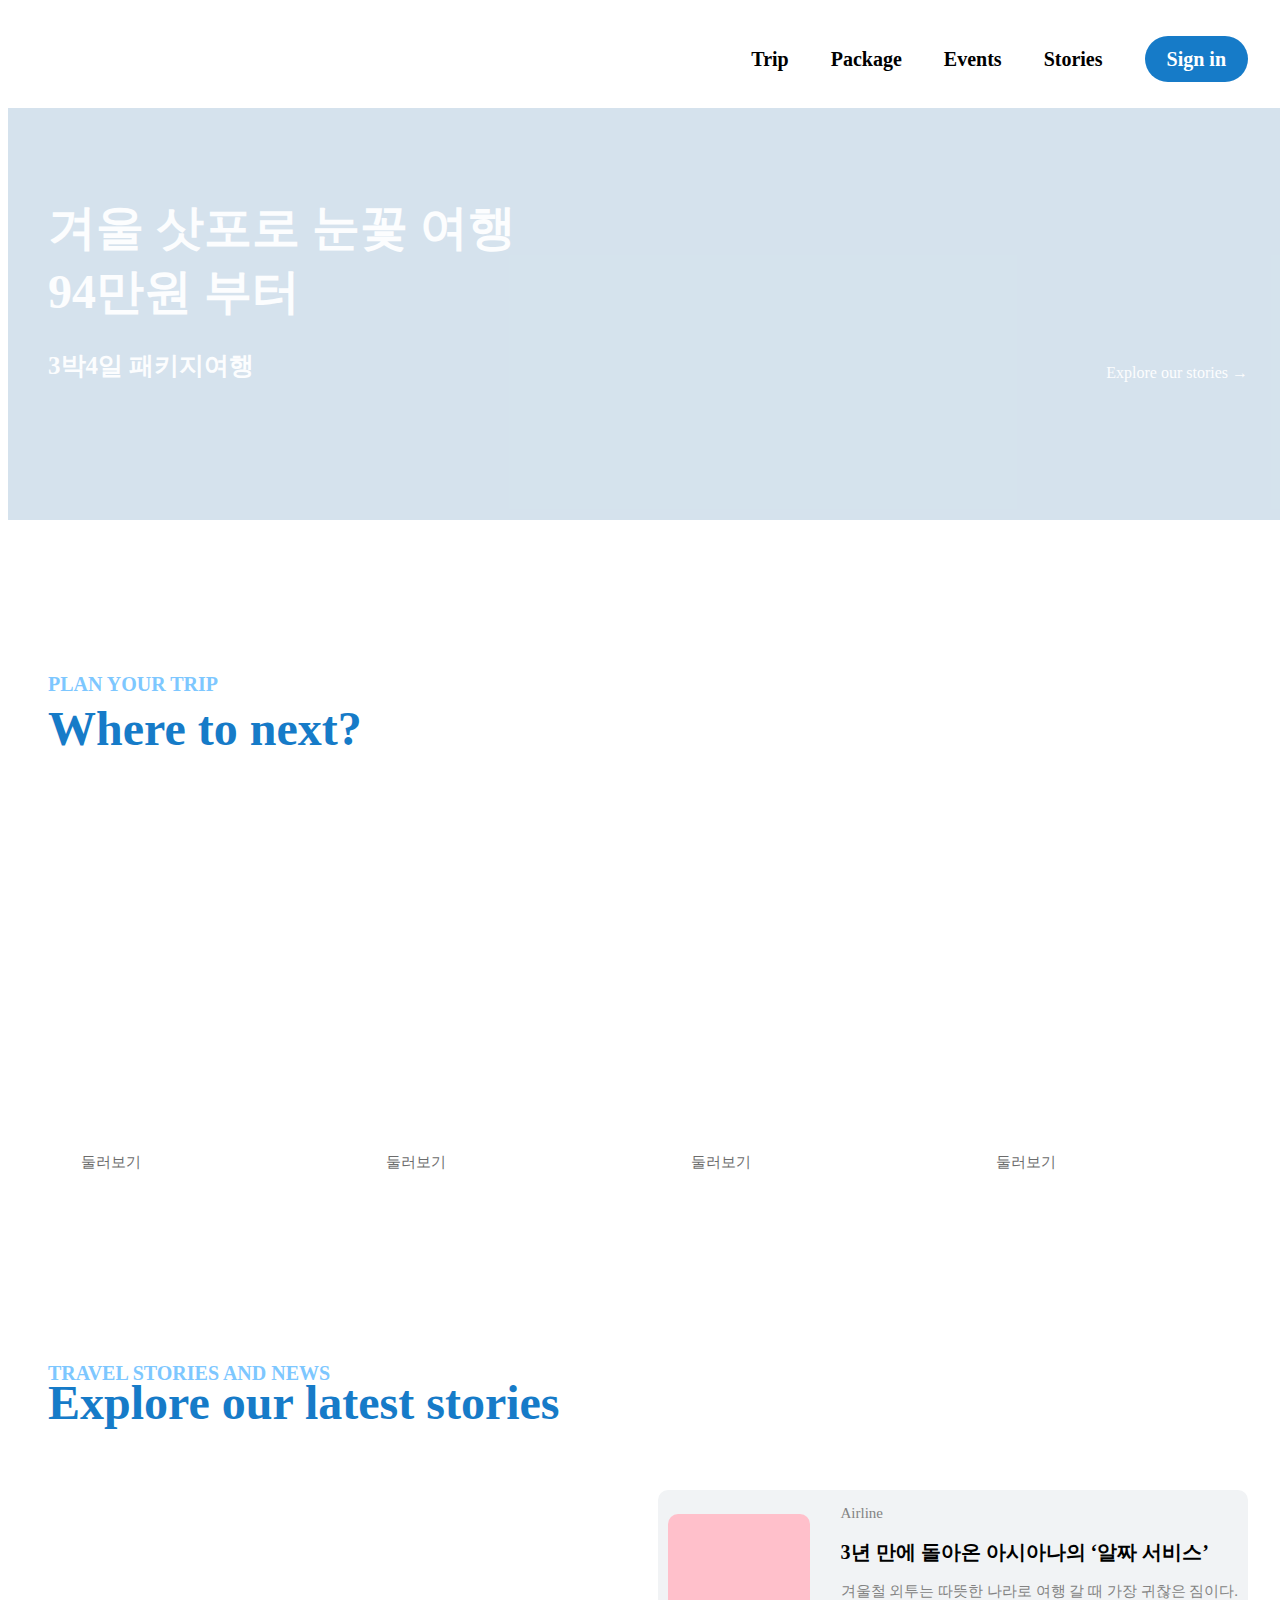
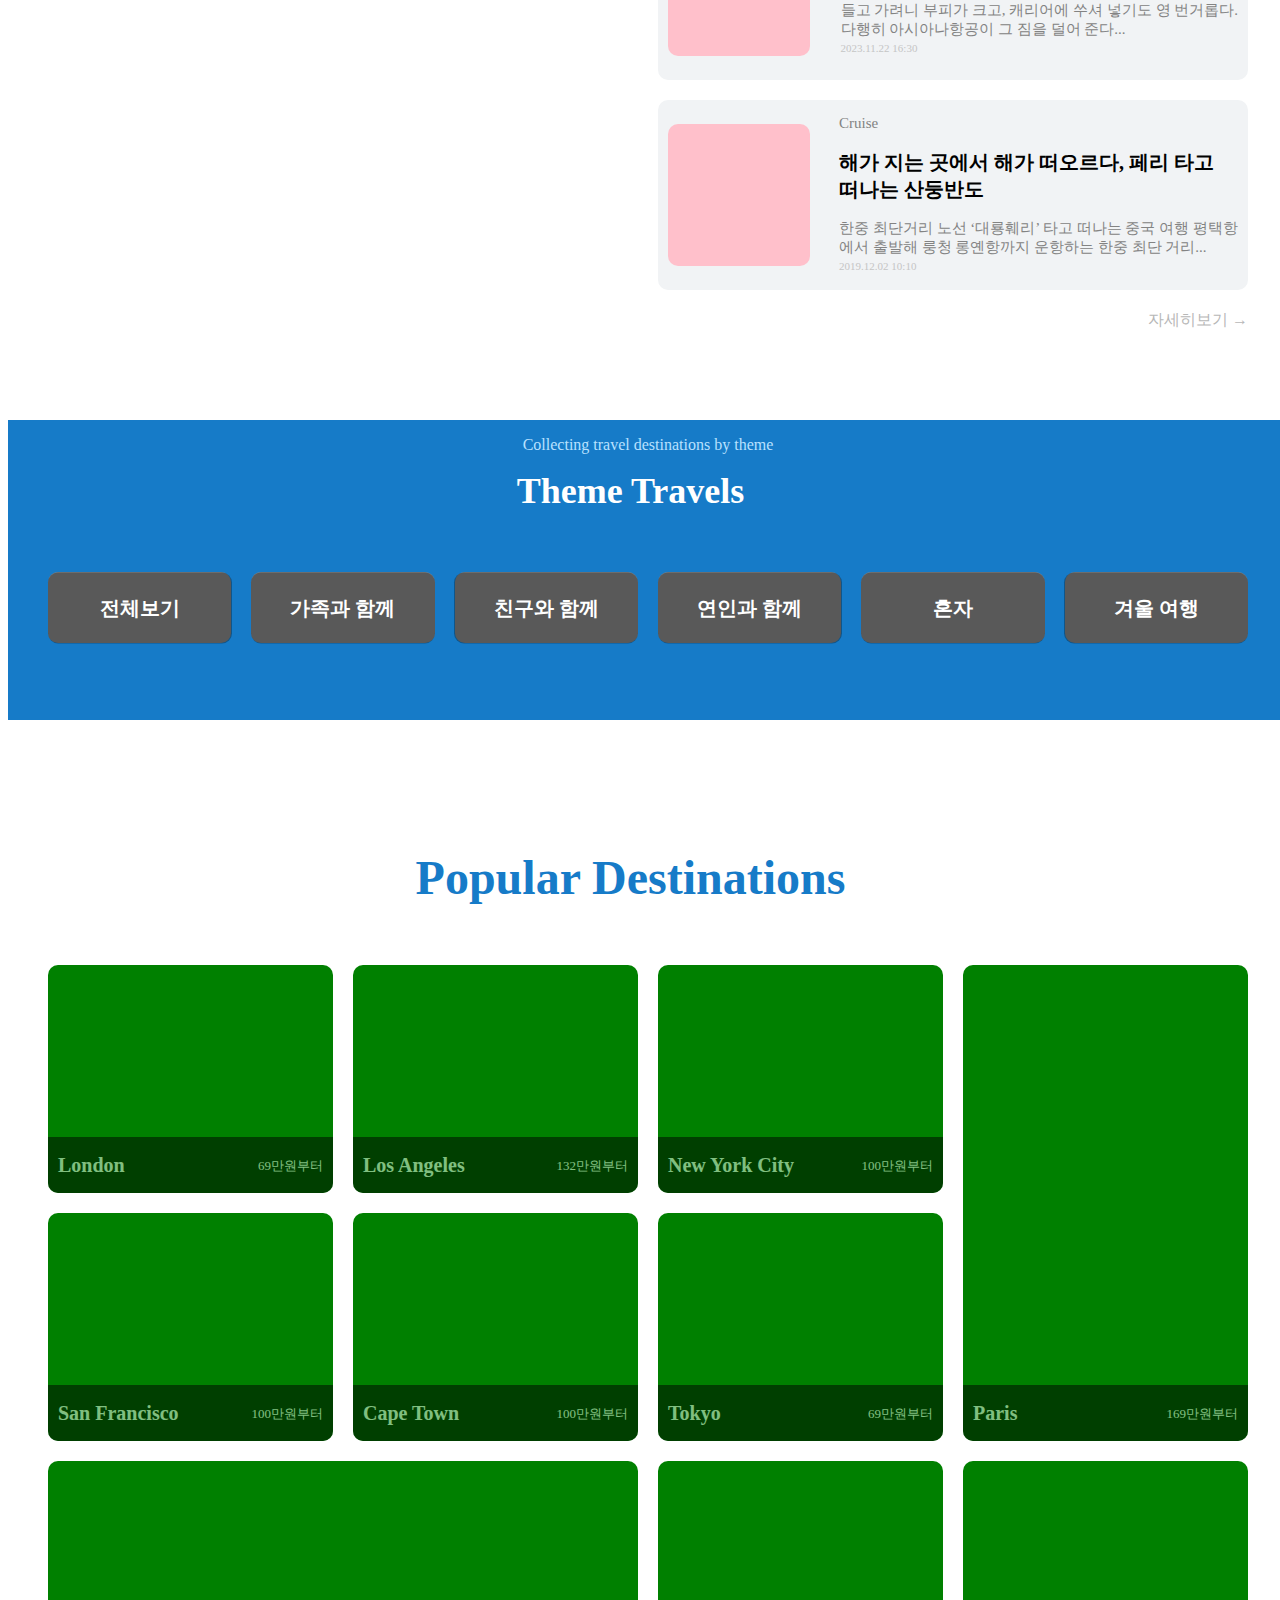
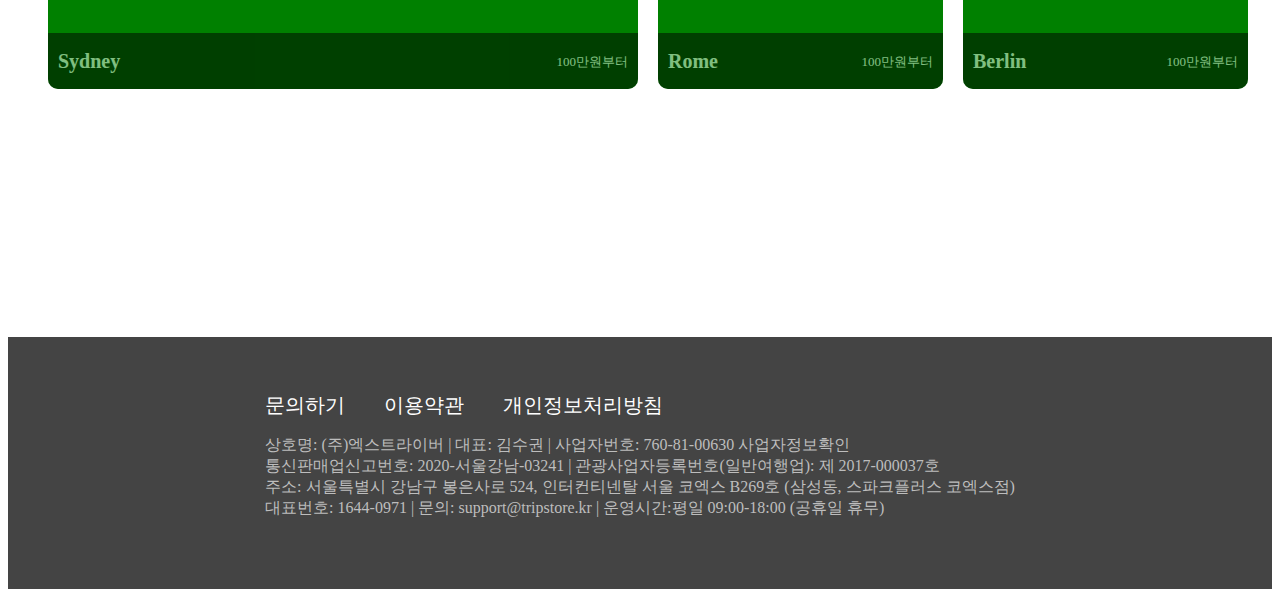
<file: index.html>
<!DOCTYPE html>
<html lang="ko-KR">
<head>
	<meta charset="UTF-8">
	<meta name="viewport" content="width=device-width, initial-scale=1.0">
	<title>Trip Store</title>
	<link rel="stylesheet" href="style.css">
</head>

<body>

    <header>
		<nav>
			<div class="logo"><a href="index.html"></a></div>
			<ul class="navigation">
				<li><a href="Trip.html">Trip</a></li>
				<li><a href="Package.html">Package</a></li>
				<li><a href="Events.html">Events</a></li>
				<li><a href="Stories.html">Stories</a></li>
                <div class="box1"><li><a href="#">Sign in</a></li></div>
			</ul>
		</nav>
        <div class="hero_image">
            <div class="cover">
                <div class="hero">
                    <h1>겨울 삿포로 눈꽃 여행<br>94만원 부터</h1>
                    <p>3박4일 패키지여행</p>
                    <a href="#">Explore our stories →</a>
                </div>
            </div>
        </div>
	</header>

    <main>
        <div class="Trip">
            <div class="title">
                <p>PLAN YOUR TRIP</p>
                <h1>Where to next?</h1>
            </div>
            <div class="Destination">
                <h3>삿포로</h3>
                <p>80여 개의 여행 상품</p>
                <a href="#">둘러보기</a>
            </div>
            <div class="Destination">
                <h3>오사카</h3>
                <p>440여 개의 여행 상품</p>
                <a href="#">둘러보기</a>
            </div>
            <div class="Destination">
                <h3>바르셀로나</h3>
                <p>350여 개의 여행 상품</p>
                <a href="#">둘러보기</a>
            </div>
            <div class="Destination">
                <h3>다낭</h3>
                <p>300여 개의 여행 상품</p>
                <a href="#">둘러보기</a>
            </div>
        </div>

        <div class="story">
			<div class="title">
			  <p>TRAVEL STORIES AND NEWS</p>
			  <h1>Explore our latest stories</h1>
			</div>
			<div class="News1">
			  <div class="info">
				<div class="headline">
				  <p>Abroad</p>
				  <h2>불가리아로 떠난 향기로운 여행<br><span>2023.11.22 16:30<span</h2>
				</div>
			  </div>
			</div>
			<div class="News1">
			  <div class="News2">
				<div class="img"></div>
				<div class="article">
				  <p>Airline</p>
				  <h2>3년 만에 돌아온 아시아나의 ‘알짜 서비스’</h2>
				  <h3>겨울철 외투는 따뜻한 나라로 여행 갈 때 가장 귀찮은 짐이다.<br>들고 가려니 부피가 크고, 캐리어에 쑤셔 넣기도 영 번거롭다.<br>다행히 아시아나항공이 그 짐을 덜어 준다...<br><span>2023.11.22 16:30</span></h3>
			    </div>
		    </div>
			  <div class="News2">
				<div class="img2"></div>
				<div class="article">
				  <p>Cruise</p>
				  <h2>해가 지는 곳에서 해가 떠오르다, 페리 타고 <br>떠나는 산둥반도</h2>
				  <h3>한중 최단거리 노선 ‘대룡훼리’ 타고 떠나는 중국 여행 평택항<br>에서 출발해 룽청 롱옌항까지 운항하는 한중 최단 거리...<br><span>2019.12.02 10:10</span></h3>
			  </div>
			</div>
			<a href="#">자세히보기 →</a>
		</div>
        </div>

        <div class="banner">
			<div class="theme">
			  <div class="title">
				<p>Collecting travel destinations by theme</p>
				<h1>Theme Travels</h1>
			  </div>
			  <div class="item">
				<h3>전체보기</h3>
			  </div>
			  <div class="item">
				<h3>가족과 함께</h3>
			  </div>
			  <div class="item">
				<h3>친구와 함께</h3>
			  </div>
			  <div class="item">
				<h3>연인과 함께</h3>
			  </div>
			  <div class="item">
				<h3>혼자</h3>
			  </div>
			  <div class="item">
				<h3>겨울 여행</h3>
			  </div>
			</div>
		</div>

        <div class="contents">
			<div class="popular">
				<h1>Popular Destinations</h1>
			</div>
			<div class="container">
			  <div class="place">
				<div class="title">
				  <h2>London</h2>
				  <p>69만원부터</p>
				</div>
			  </div>
			  <div class="place">
				<div class="title">
				  <h2>Los Angeles</h2>
				  <p>132만원부터</p>
				</div>
			  </div>
			  <div class="place">
				<div class="title">
				  <h2>New York City</h2>
				  <p>100만원부터</p>
				</div>
			  </div>
			  <div class="place">
				<div class="title">
				  <h2>Paris</h2>
				  <p>169만원부터</p>
				</div>
			  </div>
			  <div class="place">
				<div class="title">
				  <h2>San Francisco</h2>
				  <p>100만원부터</p>
				</div>
			  </div>
			  <div class="place">
				<div class="title">
				  <h2>Cape Town</h2>
				  <p>100만원부터</p>
				</div>
			  </div>
			  <div class="place">
				<div class="title">
				  <h2>Tokyo</h2>
				  <p>69만원부터</p>
				</div>
			  </div>
			  <div class="place">
				<div class="title">
				  <h2>Sydney</h2>
				  <p>100만원부터</p>
				</div>
			  </div>
			  <div class="place">
				<div class="title">
				  <h2>Rome</h2>
				  <p>100만원부터</p>
				</div>
			  </div>
			  <div class="place">
				<div class="title">
				  <h2>Berlin</h2>
				  <p>100만원부터</p>
				</div>
			  </div>
			</div>
		</div>

    </main>

	<footer>
        <div class="box">
            <text>
              <h1>문의하기</h1>
              <h1>이용약관</h1>
              <h1>개인정보처리방침</h1>
              <p>상호명: (주)엑스트라이버 | 대표: 김수권 | 사업자번호: 760-81-00630 사업자정보확인<br/>통신판매업신고번호: 2020-서울강남-03241 | 관광사업자등록번호(일반여행업): 제 2017-000037호 <br/>주소: 서울특별시 강남구 봉은사로 524, 인터컨티넨탈 서울 코엑스 B269호 (삼성동, 스파크플러스 코엑스점)<br/>대표번호: 1644-0971 | 문의: support@tripstore.kr | 운영시간:평일 09:00-18:00 (공휴일 휴무)</p>
            </text>
        </div>
	</footer>
					  <script type="text/javascript">
		(function(w, d, a){
			w.__beusablerumclient__ = {
				load : function(src){
					var b = d.createElement("script");
					b.src = src; b.async=true; b.type = "text/javascript";
					d.getElementsByTagName("head")[0].appendChild(b);
				}
			};w.__beusablerumclient__.load(a + "?url=" + encodeURIComponent(d.URL));
		})(window, document, "//rum.beusable.net/load/b231204e104416u918");
	</script>
</body>
					  </html>
</file>
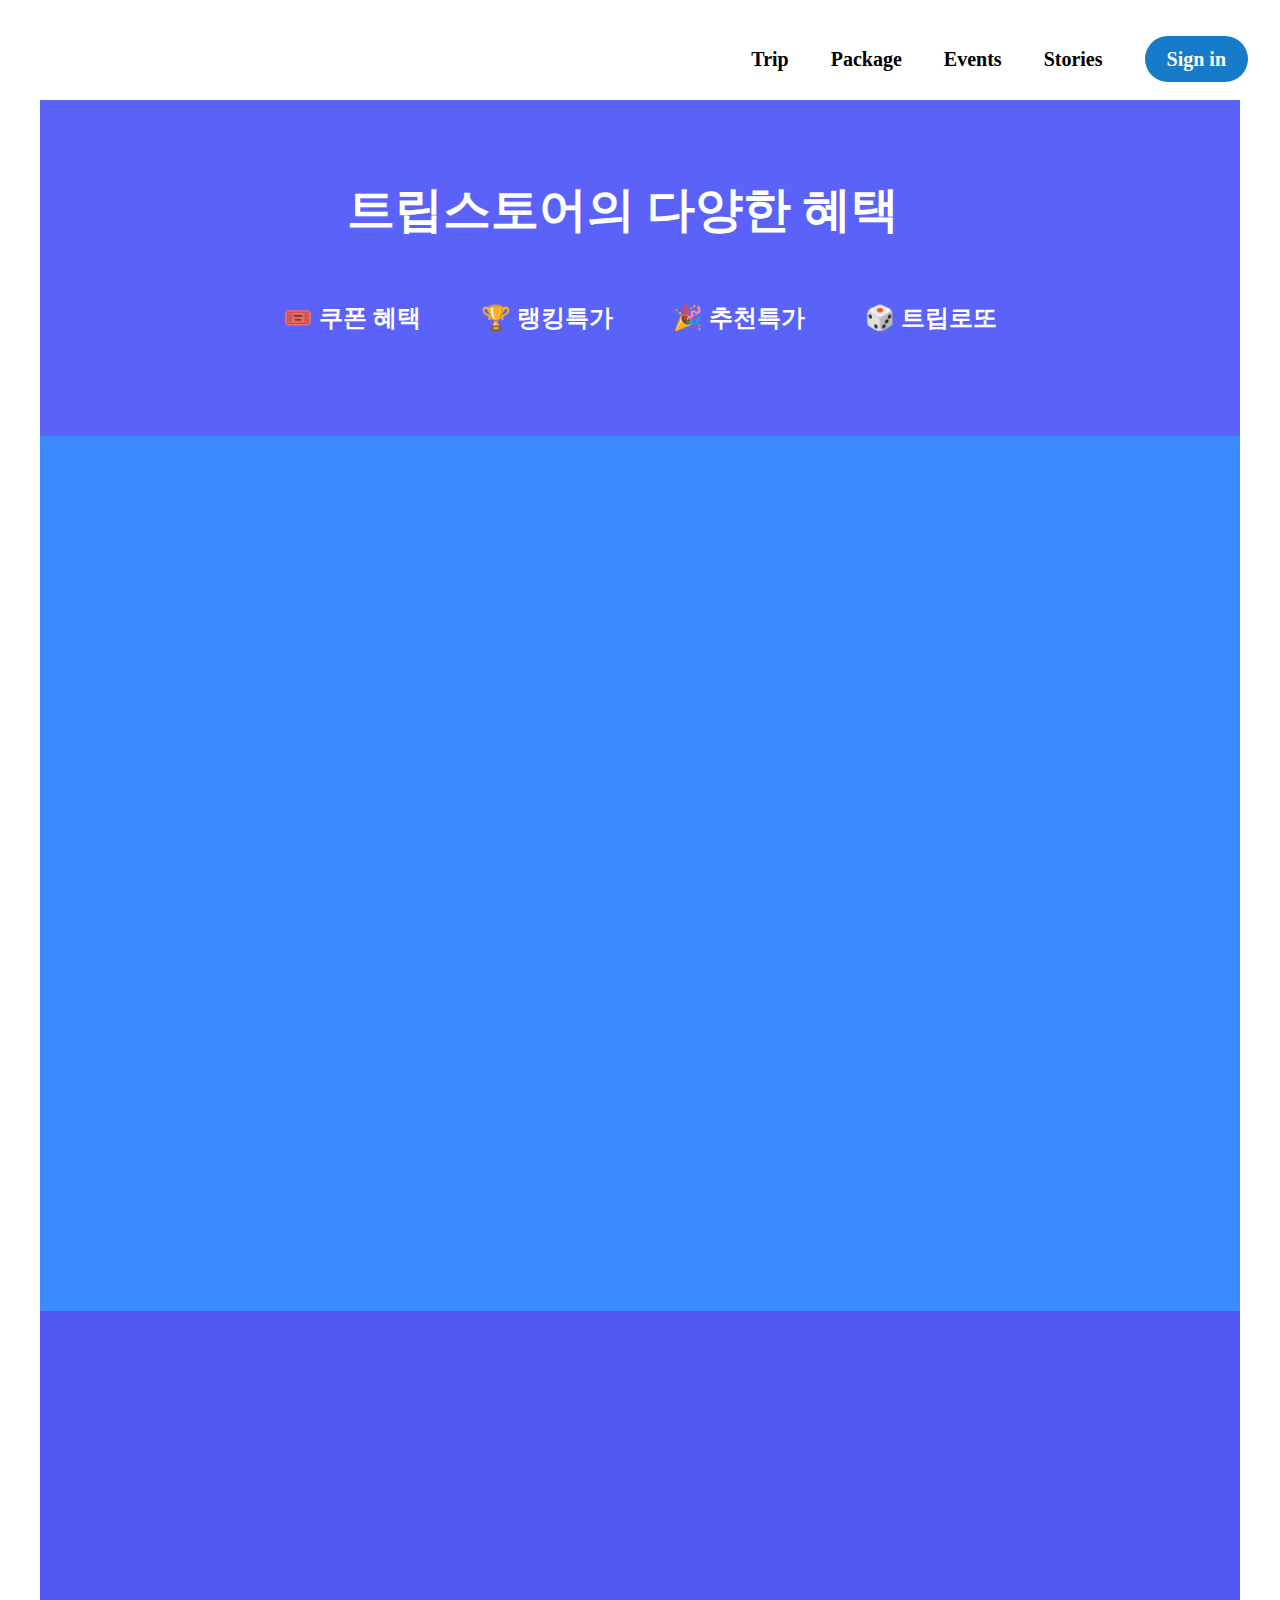
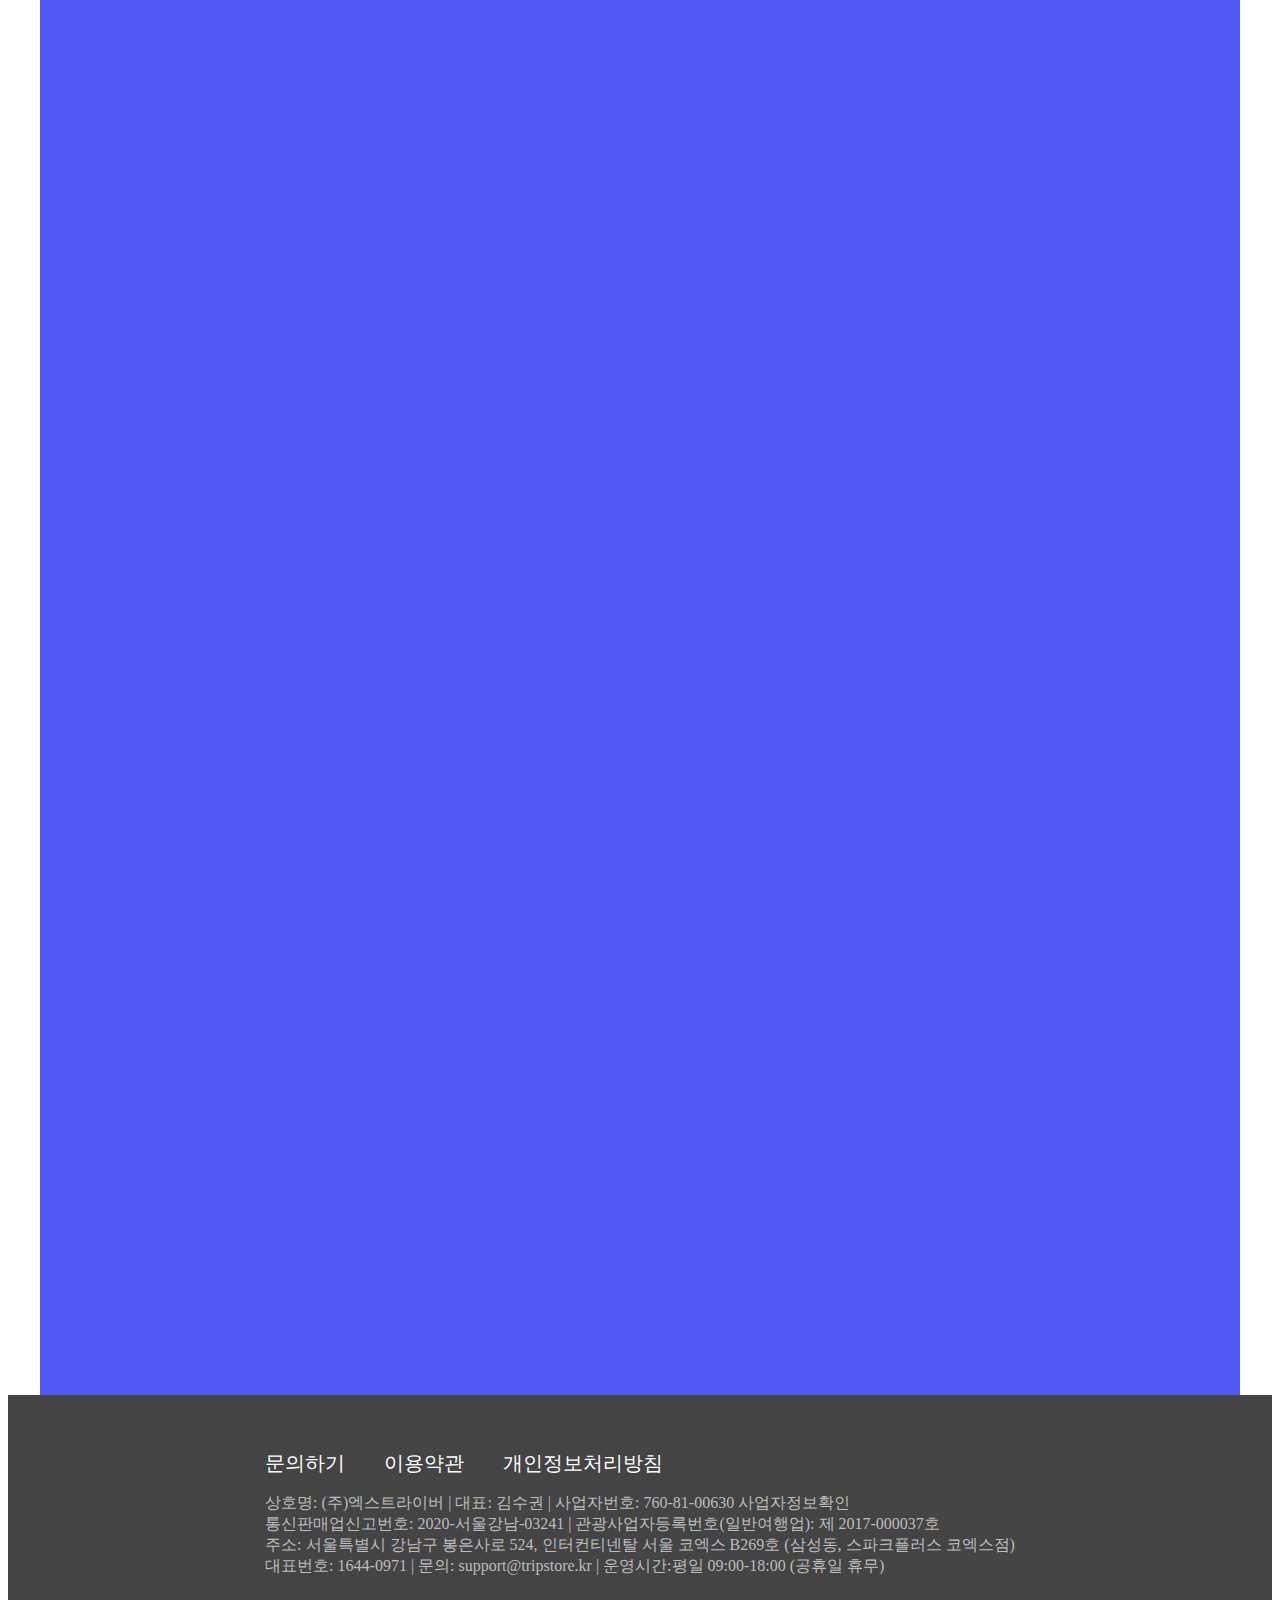
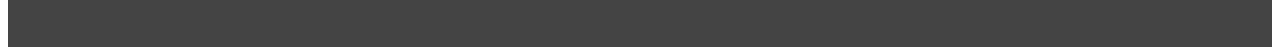
<file: Events.html>
<!DOCTYPE html>
<html lang="ko-KR">
<head>
	<meta charset="UTF-8">
	<meta name="viewport" content="width=device-width, initial-scale=1.0">
	<title>Trip Store</title>
	<link rel="stylesheet" href="Events.css">
</head>

<body>

    <header>
		<nav>
			<div class="logo"><a href="index.html"></a></div>
			<ul class="navigation">
				<li><a href="Trip.html">Trip</a></li>
				<li><a href="Package.html">Package</a></li>
				<li><a href="Events.html">Events</a></li>
				<li><a href="Stories.html">Stories</a></li>
                <div class="box1"><li><a href="#">Sign in</a></li></div>
			</ul>
		</nav>
	</header>

    <main>
        <div class="Events">
            <div class="title">
              <h1>트립스토어의 다양한 혜택</h1>
            </div>
            <div class="text">
              <p>🎟️ 쿠폰 혜택</p>
              <p>🏆 랭킹특가</p>
              <p>🎉 추천특가</p>
              <p>🎲 트립로또</p>
            </div>
          </div>
          <div class="con1"></div>
          <div class="con2">
            <div class="benefit1"></div>
            <div class="benefit2"></div>
        </div>
    </main>

    <footer>
        <div class="box">
            <text>
              <h1>문의하기</h1>
              <h1>이용약관</h1>
              <h1>개인정보처리방침</h1>
              <p>상호명: (주)엑스트라이버 | 대표: 김수권 | 사업자번호: 760-81-00630 사업자정보확인<br/>통신판매업신고번호: 2020-서울강남-03241 | 관광사업자등록번호(일반여행업): 제 2017-000037호 <br/>주소: 서울특별시 강남구 봉은사로 524, 인터컨티넨탈 서울 코엑스 B269호 (삼성동, 스파크플러스 코엑스점)<br/>대표번호: 1644-0971 | 문의: support@tripstore.kr | 운영시간:평일 09:00-18:00 (공휴일 휴무)</p>
            </text>
        </div>
	</footer>

  <script type="text/javascript">
    (function(w, d, a){
        w.__beusablerumclient__ = {
            load : function(src){
                var b = d.createElement("script");
                b.src = src; b.async=true; b.type = "text/javascript";
                d.getElementsByTagName("head")[0].appendChild(b);
            }
        };w.__beusablerumclient__.load(a + "?url=" + encodeURIComponent(d.URL));
    })(window, document, "//rum.beusable.net/load/b231204e104416u918");
  </script>

</body>
</html>
</file>
<file: style.css>
header{
	width: 100vw;
	height: 515px;
    margin-left: auto;
    margin-right: auto;
	overflow: hidden;
    align-items: center;
	overflow: hidden;
}

header nav{
	margin-top: 10px;
	margin-left: 363px;
	height: 82px;
	width: 1200px;
	display: flex;
	justify-content: space-between;
	align-items: center;
  margin-left:auto;
  margin-right:auto;

}

header nav .logo{
	width: 312px;
    height: 82px;
    flex-shrink: 0;
    background: url("https://mblogthumb-phinf.pstatic.net/MjAxODEyMTlfMjQg/MDAxNTQ1MTU1Njg4MzUy.PgBR0NxIe-PqILU0JIf59I-U9NrXWmXP37BC0X1O9UAg.4jn1u4P_0cshoRxASCZqTxQZO4Yh0VBwZu5OHRV2XIAg.PNG.lovemw3/%ED%8A%B8%EB%A6%BD%EC%8A%A4%ED%86%A0%EC%96%B4_%EB%A1%9C%EA%B3%A02.png?type=w800");
  background-position: center;
	background-size: cover;
}

header nav ul{
	display: flex;
	list-style: none;
	gap: 42px;
}
header nav a{
	color: black; 
    font-size: 20px; 
    font-family: Roboto; 
    font-weight: 600; 
    text-decoration: none;
}
header nav .box1 a{
	color: white; 
    font-size: 20px; 
    font-family: Roboto; 
    font-weight: 600; 
    text-decoration: none;
    padding-top: 12px;
    padding-left: 22px;
    padding-right: 22px;
    padding-bottom: 12px;
    border-radius: 50px;
    background: #167BC8;
    width: 109px;
    height: 47px;
}

.hero_image {
    width: 100vw;
    height: 412px;
    margin-top: 8px;
    margin-left: auto;
    margin-right: auto;
    background: rgba(138, 177, 206, 0.20);
    background-image: url("https://a.travel-assets.com/findyours-php/viewfinder/images/res70/500000/500680-otaru-canal.jpg");
	background-position: center;
	background-size: cover;
    position: relative;
}

.cover {
    width: 100vw;
    height: 412px;
    background: rgba(138, 177, 206, 0.20);
}

.hero{
	width: 1200px;
    margin-left: auto;
    margin-right: auto;
    position: absolute;
    top: 88px;
    bottom: 88px;
    position: relative;
}

.hero h1{
	color: #FCFDFE;
    font-family: Roboto;
    font-size: 48px;
    font-style: normal;
    font-weight: 700;
    line-height: normal;
	margin-bottom: 24px;
}

.hero p{
	color: #FCFDFE;
    font-family: Roboto;
    font-size: 25px;
    font-style: normal;
    font-weight: 600;
    line-height: normal;
}

.hero a{
	text-decoration: none;
	color: #FCFDFE;
    text-align: right;
    font-family: Roboto;
    font-size: 16px;
    font-style: normal;
    font-weight: 500;
    line-height: normal;
    position: absolute;
    bottom : 0;
    right: 0;
}

main{
    width: 100vw;
    margin-top: 130px;
}

.Trip{
    margin-left: auto;
    margin-right: auto;
      width: 1200px;
      display: flex;
      flex-wrap: wrap;
      justify-content: space-between;
      gap:0 20px;
    margin-bottom: 130px;
  }
  
  .Trip .title {
      width: 100%;
      margin-bottom: 40px;
    }
  
  .Trip p{
      color: #7DC7FF;
    font-family: Roboto;
    font-size: 20px;
    font-style: normal;
    font-weight: 600;
    line-height: normal;
    margin-bottom: 5px;
    flex: 100%;
  }
  
  .Trip h1{
      color: #167BC8;
    font-family: Roboto;
    font-size: 48px;
    font-style: normal;
    font-weight: 600;
    line-height: normal;
    margin-bottom: 62px;
    flex: 100%;
  }
  
  .Trip .Destination{
      flex: 1 0;
      height: 368px;
      border-radius: 10px;
      position: relative;
      padding: 24px;
      display: flex;
      flex-direction: column;
      justify-content: space-between;
  
      transition: all 0.1s ease-in;
  }

  .Trip .Destination:hover{
	transform: translateY(-8px);
	box-shadow: 0 4px 30px rgba(0,0,0,0.3);
}

  .Trip .Destination:nth-child(2){
	background-image: url("https://d20aeo683mqd6t.cloudfront.net/articles/title_images/000/036/784/medium/hokkaido-otaru-canal-japan-s1423833104.jpg?2020");
	background-position: center;
	background-size: cover;
}
  .Trip .Destination:nth-child(3){
	background-image: url("https://i.namu.wiki/i/dlxaRWAGt6oORy7od4B8tffh0taLfslDoMn6q_AGALw4nCvLzT_hIb8_uWE4tcLbz5At61X6CXtDrBpTYJ4rVQ.webp");
	background-position: center;
	background-size: cover;
}
  .Trip .Destination:nth-child(4){
	background-image: url("https://thumb.tidesquare.com/tour/public/product/PRV3000020849/PRD3001266782/origin/20220711011743009_82rTF.jpg");
	background-position: center;
	background-size: cover;
}
  .Trip .Destination:nth-child(5){
	background-image: url("https://cf.bstatic.com/xdata/images/city/500x600/688843.jpg?k=cf7302d43a44850ddf8509da48c3198d4dda0aa75832b5737cc241249bf394aa&o=");
	background-position: center;
	background-size: cover;
}

.Trip .Destination h3{
    color: #FFF;
    font-family: Roboto;
    font-size: 32px;
    font-style: normal;
    font-weight: 600;
    line-height: normal;
    margin-bottom: 6px;
}
.Trip .Destination p{
    color: #FFF;
    font-family: Roboto;
    font-size: 20px;
    font-style: normal;
    font-weight: 600;
    line-height: normal;
}

.Trip .Destination a{
    flex-shrink: 0;
    border-radius: 10px;
    background: #FFF;
    padding: 10px 12px;
    position: absolute;
    bottom: 30px;
    left: 21px;
    color: #6C6C6C;
    font-family: Roboto;
    font-size: 15px;
    font-style: normal;
    font-weight: 500;
    line-height: normal;
    text-align: center;
    text-decoration: none;
}

.Trip .Destination a:hover{
  text-decoration : underline;
}

.story {
    width: 1200px;
    display: flex;
    flex-wrap: wrap;
    justify-content: space-between;
    gap: 20px;
    margin-left: auto;
    margin-right: auto;
  }
.story .title {
    width: 100%;
    margin-bottom: 40px;
  }
.story .title p {
    color: #7DC7FF;
    font-family: Roboto;
    font-size: 20px;
    font-style: normal;
    font-weight: 600;
    line-height: normal;
    margin-bottom: -10px;
  }
  
.story .title h1 {
    color: #167BC8;
    font-family: Roboto;
    font-size: 48px;
    font-style: normal;
    font-weight: 600;
    line-height: normal;
  }
  
.News1 {
    flex: 1 0 calc(50% - 20px);
    height: 400px;
    border-radius: 10px;
    background-color: white;
    position: relative;
  }
  
.info {
    width: 590px; 
    height: 120px; 
    background: rgba(0, 0, 0, 0.50); 
    border-bottom-left-radius: 10px; 
    border-bottom-right-radius: 10px;
    position: absolute;
    bottom: 0;
    left: 0;
    right: 0;
    opacity: 0; 
    transition: opacity 0.3s ease; 
  }
.News1:hover .info {
    opacity: 1;
  }
.info .headline{
    width: 400px;
    height: 100px;
    margin-top: 10px;
    margin-left: 24px;
  }
.info p {
    color: white; 
    font-size: 15px; 
    font-family: Roboto; 
    font-weight: 500; 
    word-wrap: break-word;
  }
.info h2 {
    color: white; 
    font-size: 20px; 
    font-family: Roboto; 
    font-weight: 600; 
    word-wrap: break-word;
  }
.info h2 span {
    color: #C5C5C5; 
    font-size: 11px; 
    font-family: Roboto;
    font-weight: 500; 
    word-wrap: break-word;
  }
  
  .News1:nth-child(2){
    background-image: url("https://cdn.travie.com/news/photo/202311/51807_29793_452.jpg");
    background-size: cover;
    background-position: center;
    transition: all ease-in 0.1s;
    position: relative;
    overflow: hidden;
  }
  
.News1:nth-child(2):hover{
    background-size: 105%;
  }
  
.News1 .News2{
    flex: 1 0 0;
    height: 190px;
    position: relative; 
    margin-bottom: 20px;
    background-color: #F1F3F5;
    border-radius: 10px;
  }
  
  .News1 .News2 .img{
    width: 142px;
    height: 142px;
    background-color: pink;
    border-radius: 10px;
    position: absolute;
    top: 24px;
    left: 10px;
    background-image: url("https://cdn.travie.com/news/photo/202311/51781_29649_2923.jpg");
    background-size: cover;
    background-position: center;
    transition: all ease-in 0.1s;
  }
  .News1 .News2 .img2{
    width: 142px;
    height: 142px;
    background-color: pink;
    border-radius: 10px;
    position: absolute;
    top: 24px;
    left: 10px;
    background-image: url("https://cdn.travie.com/news/photo/201911/21272_6100_150.jpg");
    background-size: cover;
    background-position: center;
    transition: all ease-in 0.1s;
  }
.News1 .News2 .article{
    position: absolute;
    right: 10px;
    top: 0px;
  }
.News1 .News2 .article p {
    color: #838383; 
    font-size: 15px; 
    font-family: Roboto; 
    font-weight: 500; 
    word-wrap: break-word;
  }
.News1 .News2 .article h2 {
    color: black; 
    font-size: 20px; 
    font-family: Roboto;
    font-weight: 600; 
    word-wrap: break-word;
  }
.News1 .News2 .article h3 {
    color: #838383; 
    font-size: 15px; 
    font-family: Roboto;
    font-weight: 500; 
    word-wrap: break-word;
  }
.News1 .News2 .article span {
    color: #C5C5C5; 
    font-size: 11px;
    font-family: Roboto;
    font-weight: 500; 
    word-wrap: break-word;
  }
.News1 .News2:hover {
    transform: translateY(-8px);
    box-shadow: 0 4px 30px rgba(0, 0, 0, 0.3);
  }

.story a {
    color: #B7B7B7;
    text-align: right;
    font-family: Roboto;
    font-size: 16px;
    font-style: normal;
    font-weight: 500;
    line-height: normal;
    position: absolute;
    text-decoration: none;
    right:0;
}

.banner {
    background: #167BC8;
    width: 100vw;
    height: 300px;
    flex-shrink: 0;
    margin-top: 130px;
    text-align: center;
  }
  
.theme {
    max-width: 1200px;
    width: 100%;
    margin: 0 auto;
    display: flex;
    flex-wrap: wrap;
    justify-content: space-between;
    gap: 20px;
    margin-top: 20px;
    margin-bottom: 20px;
  }
  
   
.theme .title {
    width: 100%;
    margin-bottom: 40px;
  }
.theme .title p {
    color: #B9E1FF;
    text-align: center;
    font-family: Roboto;
    font-size: 16px;
    font-style: normal;
    font-weight: 400;
    line-height: normal;
  }
  
.theme .title h1 {
    color: #FFF;
    text-align: center;
    font-family: Roboto;
    font-size: 36px;
    font-style: normal;
    font-weight: 700;
    line-height: normal;
  }
  .item {
    position: relative;
    flex: 1 0 0;
    height: 71px;
    background-color: gray;
    border-radius: 10px;
  }
  
  .item h3 {
    color: #FFFFFF;
    text-align: center;
    font-family: Roboto;
    font-size: 20px;
    font-style: normal;
    font-weight: 600;
    line-height: normal;
    text-decoration: none;
    background-color: rgba(0, 0, 0, 0.30);
    width: 184px;
    height: 71px;
    border-radius: 10px;
    position: absolute;
    top: 50%;
    left: 50%;
    transform: translate(-50%, -50%);
    display: flex;
    align-items: center;
    justify-content: center;
    margin-top: 0px;
  }
  
  .item:nth-child(2){
    background-image: url("https://img.freepik.com/free-photo/travel-items-assortment-above-view_23-2149617653.jpg?size=626&ext=jpg&ga=GA1.1.502767641.1681663489&semt=sph");
    background-size: 100%;
    background-position: center;
    transition: all ease-in 0.1s;
  }
  .item:nth-child(3){
    background-image: url("https://img.freepik.com/free-photo/full-shot-family-at-airport_23-2149272150.jpg?w=1380&t=st=1702124866~exp=1702125466~hmac=b6498667d97f62efdf0d974546ec0932e33d803e92600eeaf787a8160d216875");
    background-size: 100%;
    background-position: center;
    transition: all ease-in 0.1s;
  }
  .item:nth-child(4){
    background-image: url("https://img.freepik.com/free-photo/back-view-image-of-a-group-of-friends-standing-outdoors_171337-15263.jpg?size=626&ext=jpg&ga=GA1.1.502767641.1681663489&semt=ais");
    background-size: 100%;
    background-position: center;
    transition: all ease-in 0.1s;
  }
  .item:nth-child(5){
    background-image: url("https://img.freepik.com/free-photo/asian-couple-on-beach_1150-6399.jpg?w=1800&t=st=1702124908~exp=1702125508~hmac=adb16e1d068e37cd5adad3b4b0af090257e4e27f082bdf3313945ae8023d25fe");
    background-size: 100%;
    background-position: center;
    transition: all ease-in 0.1s;
  }
  .item:nth-child(6){
    background-image: url("https://img.freepik.com/free-photo/businessman-holding-luggage-waiting-for-airport-arrival-generated-by-ai_188544-39330.jpg?size=626&ext=jpg&ga=GA1.1.502767641.1681663489&semt=sph");
    background-size: 100%;
    background-position: center;
    transition: all ease-in 0.1s;
  }
  .item:nth-child(7){
    background-image: url("https://img.freepik.com/free-photo/family-traveling-in-extreme-weather-snow_23-2150880240.jpg?size=626&ext=jpg&ga=GA1.1.502767641.1681663489&semt=sph");
    background-size: 100%;
    background-position: center;
    transition: all ease-in 0.1s;
  }
  .item:hover {
    transform: translateY(-8px);
    box-shadow: 0 4px 30px rgba(0, 0, 0, 0.3);
  }

  .contents{
    width: 1200px;
    margin-left: auto;
    margin-right: auto;
    margin-top: 130px;
  }

  .contents .popular{
    margin-left: auto;
    margin-left: auto;
    text-align: center;
    margin-bottom: 60px;
  }

  .contents .popular h1{
    color: #167BC8;
    text-align: center;
    font-family: Inter;
    font-size: 48px;
    font-style: normal;
    font-weight: 600;
    line-height: normal;
  }
  .container {
    display: grid;
    width: 1200px;
    grid-template-columns: 285px 285px 285px 285px;
    grid-template-rows: 228px 228px 228px 228px;
    gap: 20px;
    margin-left: auto;
    margin-right: auto;
  }
  
  .place {
    background-color: green;
    border-radius: 10px;
    position: relative;
  }
  
  .place .title {
    box-sizing: border-box;
    height: 56px;
    background-color: black;
    opacity: 50%;
    border-bottom-left-radius: 10px;
    border-bottom-right-radius: 10px;
    position: absolute;
    bottom: 0;
    left: 0;
    right: 0;
  }
  
  .place .title h2 {
    color: #FFF;
    font-family: Inter;
    font-size: 20px;
    font-style: normal;
    font-weight: 600;
    line-height: normal;
    position: absolute;
    left: 10px;
  }
  
  .place .title p {
    color: #FFF;
    text-align: right;
    font-family: Inter;
    font-size: 13px;
    font-style: normal;
    font-weight: 500;
    line-height: normal;
    position: absolute;
    right: 10px;
    bottom:5px;
  }
  
  .place:nth-child(1) {
    background-image: url(https://res.klook.com/image/upload/Mobile/City/n9sn4fajwa1skldmdeex.jpg);
    background-size: cover;
    background-position: center;
    transition: all ease-in 0.1s;
  }
  
  .place:nth-child(2) {
    background-image: url(https://i.namu.wiki/i/OA-sNbaeWU-YdrihwetsnwPs39NMlHMMlJWdJGM6udw6qL0ySDkzFygZEdE1WBhr2CMA2I6lmpbJuWLYuiaJlQ.webp);
    background-size: cover;
    background-position: center;
    transition: all ease-in 0.1s;
  }
  
  .place:nth-child(3) {
    background-image: url(https://i.namu.wiki/i/mhrfwdvG183XHW_hF7maCS8UR3SeX8PZ8kpNBzbFhGEKrq9KrrF8Ehi1S3E-UeZh8ow23miBm9-jDC-3uOf4Og.webp);
    background-size: cover;
    background-position: center;
    transition: all ease-in 0.1s;
  }
  
  .place:nth-child(4) {
    grid-row-start: 1;
    grid-row-end: 3;
    grid-column-start: 4;
    grid-column-end: 5;
    background-image: url(https://img1.daumcdn.net/thumb/R1280x0.fjpg/?fname=http://t1.daumcdn.net/brunch/service/user/3fuW/image/jm9Rg9YTqXdROPWUouEYpU_snQU);
    background-size: cover;
    background-position: center;
    transition: all ease-in 0.1s;
  }
  
  .place:nth-child(5) {
    background-image: url(https://i.namu.wiki/i/73Hu42Vd_n2_KGhaJ-fl0-xXjy-klGdhWQxpmSVnVukuYc865wWXMiw0Me-4i9hHnmOPIX8XMpjZ88KMXwBsyw.webp);
    background-size: cover;
    background-position: center;
    transition: all ease-in 0.1s;
  }
  
  .place:nth-child(6) {
    background-image: url(https://i.namu.wiki/i/_kiKCbAqiOxPJpgXIHbUmI98hqHEZH-QEuJ7ZU_MAVpbpsb2ilreHfZ0U_uHTT_BRpwkLzvVU16uZKC5hQ7t2g.webp);
    background-size: cover;
    background-position: center;
    transition: all ease-in 0.1s;
  }
  
  .place:nth-child(7) {
    background-image: url(https://t1.daumcdn.net/thumb/R720x0/?fname=http://t1.daumcdn.net/brunch/service/user/3yEW/image/ljqFTysQrtl6EE8T2xziZIsLNq0.jpg);
    background-size: cover;
    background-position: center;
    transition: all ease-in 0.1s;
  }
  
  .place:nth-child(8) {
    grid-row-start: 3;
    grid-row-end: 4;
    grid-column-start: 1;
    grid-column-end: 3;
    background-image: url(https://res.klook.com/image/upload/fl_lossy.progressive,w_800,c_fill,q_85/destination/kyub5uyubyiqwmeiagzr.jpg);
    background-size: cover;
    background-position: center;
    transition: all ease-in 0.1s;
  }
  
  .place:nth-child(9) {
    background-image: url(https://www.hotelscombined.co.kr/rimg/dimg/7e/77/5158e754-city-25465-1525fd406f5.jpg?width=1366&height=768&xhint=1208&yhint=1108&crop=true);
    background-size: cover;
    background-position: center;
    transition: all ease-in 0.1s;
  }
  
  .place:nth-child(10) {
    background-image: url(https://a.cdn-hotels.com/gdcs/production164/d557/4a3ea140-94da-11e8-bc78-0242ac110006.jpg);
    background-size: cover;
    background-position: center;
    transition: all ease-in 0.1s;
  }

footer{
  display: flex;
	justify-content: center;
	align-items: center;
	width:100%;
}

.box {
  width: 100vw;
  height: 252px;
  background: #444444;
  display: flex;
  justify-content: center;
  align-items: center;
}

.box .text {
  width: 1200px;
  display: flex;
  justify-content: space-between;
}

h1 {
  color: white;
  font-size: 20px;
  font-family: Inter;
  font-weight: 500;
  word-wrap: break-word;
  margin-right: 35px;
  display: inline;
}

p {
  color: #bdbdbd;
  font-size: 16px;
  font-family: Inter;
  font-weight: 500;
  word-wrap: break-word;
}
</file>
<file: Events.css>
header{
	width: 100vw;
    margin-left: auto;
    margin-right: auto;
	overflow: hidden;
    align-items: center;
	overflow: hidden;
}

header nav{
	margin-top: 10px;
	margin-left: 363px;
	height: 82px;
	width: 1200px;
	display: flex;
	justify-content: space-between;
	align-items: center;
  margin-left:auto;
  margin-right:auto;

}

header nav .logo{
	width: 312px;
    height: 82px;
    flex-shrink: 0;
    background: url("https://mblogthumb-phinf.pstatic.net/MjAxODEyMTlfMjQg/MDAxNTQ1MTU1Njg4MzUy.PgBR0NxIe-PqILU0JIf59I-U9NrXWmXP37BC0X1O9UAg.4jn1u4P_0cshoRxASCZqTxQZO4Yh0VBwZu5OHRV2XIAg.PNG.lovemw3/%ED%8A%B8%EB%A6%BD%EC%8A%A4%ED%86%A0%EC%96%B4_%EB%A1%9C%EA%B3%A02.png?type=w800");
  background-position: center;
	background-size: cover;
}

header nav ul{
	display: flex;
	list-style: none;
	gap: 42px;
}
header nav a{
	color: black; 
    font-size: 20px; 
    font-family: Roboto; 
    font-weight: 600; 
    text-decoration: none;
}
header nav .box1 a{
	color: white; 
    font-size: 20px; 
    font-family: Roboto; 
    font-weight: 600; 
    text-decoration: none;
    padding-top: 12px;
    padding-left: 22px;
    padding-right: 22px;
    padding-bottom: 12px;
    border-radius: 50px;
    background: #167BC8;
    width: 109px;
    height: 47px;
}

footer{
    display: flex;
	justify-content: center;
	align-items: center;
	width:100%;
	height: 100px;
}

.box {
  width: 100vw;
  height: 252px;
  background: #444444;
  display: flex;
  justify-content: center;
  align-items: center;
}

.Events {
  display: flex;
  flex-direction: column;
  align-items: center;
  justify-content: center;
  width: 1200px;
  height: 336px;
  margin-left:auto;
  margin-right:auto;
  background-color: #5B62FA;
}

main .text {
  display: flex;
  flex-direction: row;
  align-items: center;
  justify-content: center;
  gap: 60px;
}

main h1 {
  color: #FFF;
  font-family: Inter;
  font-size: 48px;
  font-weight: 600;
  line-height: normal;
  margin-bottom: 60px;
}

main p {
  color: #FFF;
  font-family: Inter;
  font-size: 24px;
  font-weight: 600;
  line-height: normal;
  margin-top: 60px;
}

.con1{
  width: 1200px;
  height: 875px;
  flex-shrink: 0;
  background-color: #3B8AFF;
  margin-left:auto;
  margin-right:auto;
  background-image: url("https://image2.tripstore.kr/IMAGE/80377b18fac50a59f186a55c4660a085.png?width=1536&quality=85");
  background-size: 100%;
  background-position: center;
  transition: all ease-in 0.1s;
}
.con2{
  width: 1200px;
  height: 1760px;
  flex-shrink: 0;
  background: #5158F3;
  margin-left:auto;
  margin-right:auto;
}

.benefit1 {
  margin-left:auto;
  margin-right:auto;
  width: 640px;
  height: 445.961px;
  flex-shrink: 0;
  background-image: url("https://image2.tripstore.kr/IMAGE/dd0828f6729891ef2beca9e79d2fd7c2.png?width=768&quality=85");
  background-size: cover;
  background-position: center;
  transition: all ease-in 0.1s;
}

.benefit2 {
  margin-left:auto;
  margin-right:auto;
  width: 640px;
  height: 1000px;
  flex-shrink: 0;
  background-image: url("https://image2.tripstore.kr/IMAGE/8ede0c1b028ea33b75442c6490792de2.png?width=768&quality=85");
  background-size: cover;
  background-position: center;
  transition: all ease-in 0.1s;
}

p:hover{
  text-decoration : underline;
}

.box .text {
  width: 1200px;
  display: flex;
  justify-content: space-between;
}

h1 {
  color: white;
  font-size: 20px;
  font-family: Inter;
  font-weight: 500;
  word-wrap: break-word;
  margin-right: 35px;
  display: inline;
}

p {
  color: #bdbdbd;
  font-size: 16px;
  font-family: Inter;
  font-weight: 500;
  word-wrap: break-word;
}
</file>
